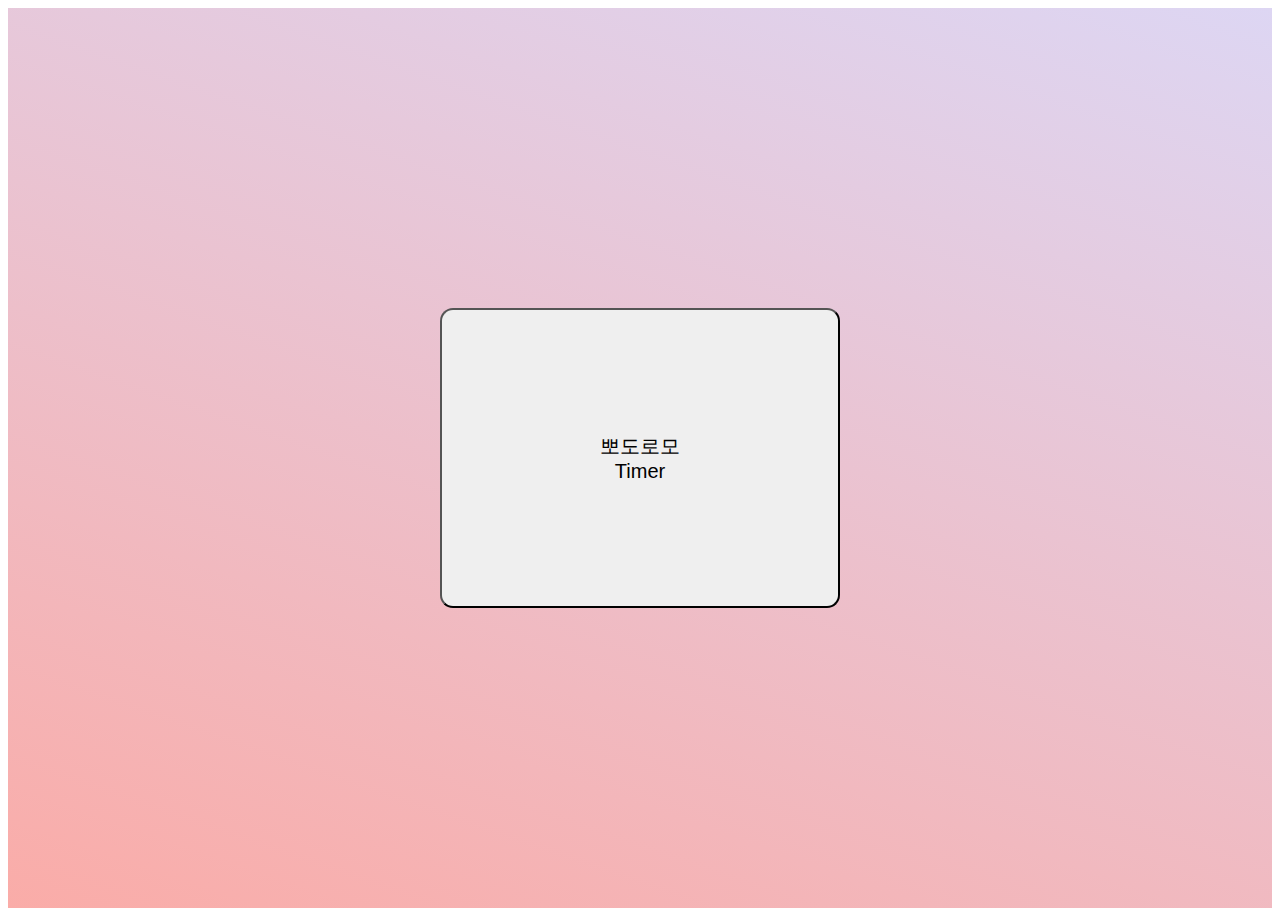
<file: time/time.html>
<!DOCTYPE html>
<html lang="en">
  <head>
    <meta charset="UTF-8" />
    <link rel="stylesheet" href="/time/time.css" />
    <meta http-equiv="X-UA-Compatible" content="IE=edge" />
    <meta name="viewport" content="width=device-width, initial-scale=1.0" />
    <title>타이머만들어보기</title>
  </head>
  <body>
    <div class="wrap">
      <button class="btn" onClick="pomoStart(); this.onclick='';">
        뽀도로모
        <div>Timer</div>
      </button>
    </div>
  </body>
  <script src="/time/time.js"></script>
</html>
</file>
<file: time/time.css>
.wrap {
  margin: 0auto;
  padding: 0;
  width: 100%;
  height: 100vh;
  display: flex;
  align-items: center;
  justify-content: center;
  background-color: #faaca8;
  background-image: linear-gradient(19deg, #faaca8 0%, #ddd6f3 100%);
}

.btn {
  text-align: center;
  width: 400px;
  height: 300px;
  font-size: 20px;
  margin: 20px;
  border-radius: 13px;
  font-family: "Lucida Sans", "Lucida Sans Regular", "Lucida Grande",
    "Lucida Sans Unicode", Geneva, Verdana, sans-serif;
}
</file>
